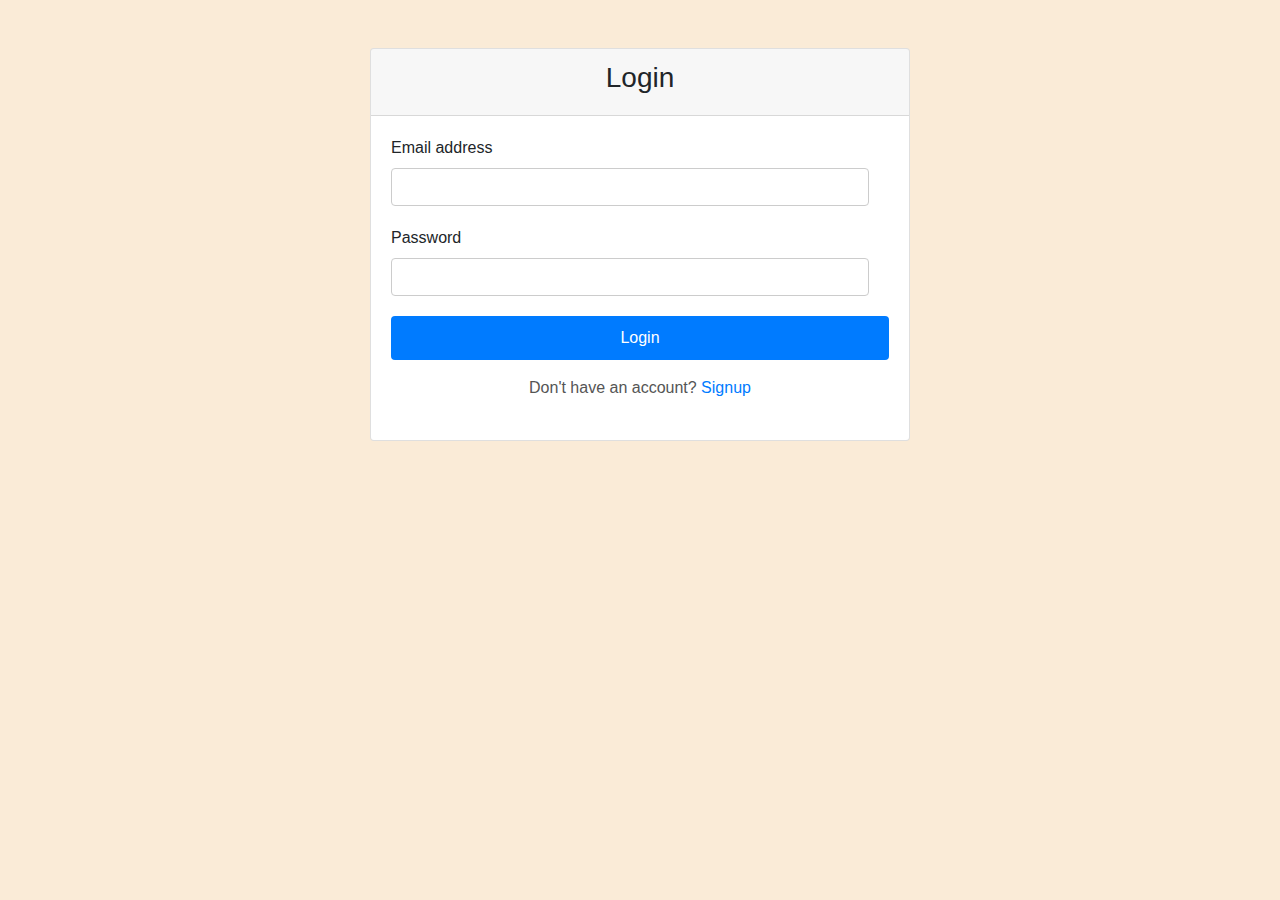
<file: login.html>
<!DOCTYPE html>
<html lang="en">
<head>
    <meta charset="UTF-8">
    <meta name="viewport" content="width=device-width, initial-scale=1.0">
    <link rel="stylesheet" href="https://stackpath.bootstrapcdn.com/bootstrap/4.5.2/css/bootstrap.min.css">
    <link rel="stylesheet" href="https://cdnjs.cloudflare.com/ajax/libs/font-awesome/5.15.4/css/all.min.css">
    <link rel="stylesheet" type="text/css" href="style.css">
    <link rel="icon" type="image/png" href="img/favicon.png">
    <title>Login</title>
</head>
<body>
    <div class="container">
        <div class="row justify-content-center mt-5">
            <div class="col-md-6">
                <div class="card">
                    <div class="card-header text-center">
                        <h3>Login</h3>
                    </div>
                    <div class="card-body">
                        <form id="loginForm">
                            <div class="form-group">
                                <label for="login-email">Email address</label>
                                <input type="email" class="form-control" id="login-email" required>
                            </div>
                            <div class="form-group">
                                <label for="login-password">Password</label>
                                <input type="password" class="form-control" id="login-password" required>
                            </div>
                            <button type="submit" class="btn btn-primary btn-block">Login</button>
                        </form>
                        <div class="text-center mt-3">
                            <p>Don't have an account? <a href="signup.html">Signup</a></p>
                        </div>
                        <div class="g-recaptcha" data-sitekey="6Ldx8fcpAAAAAESOnvFISL_vECYZbfzq9PjUWaAF"></div> <!-- reCAPTCHA integration -->
                    </div>
                </div>
            </div>
        </div>
    </div>
    <script src="https://www.google.com/recaptcha/api.js" async defer></script>
    <script src="script.js"></script>
</body>
</html>
</file>
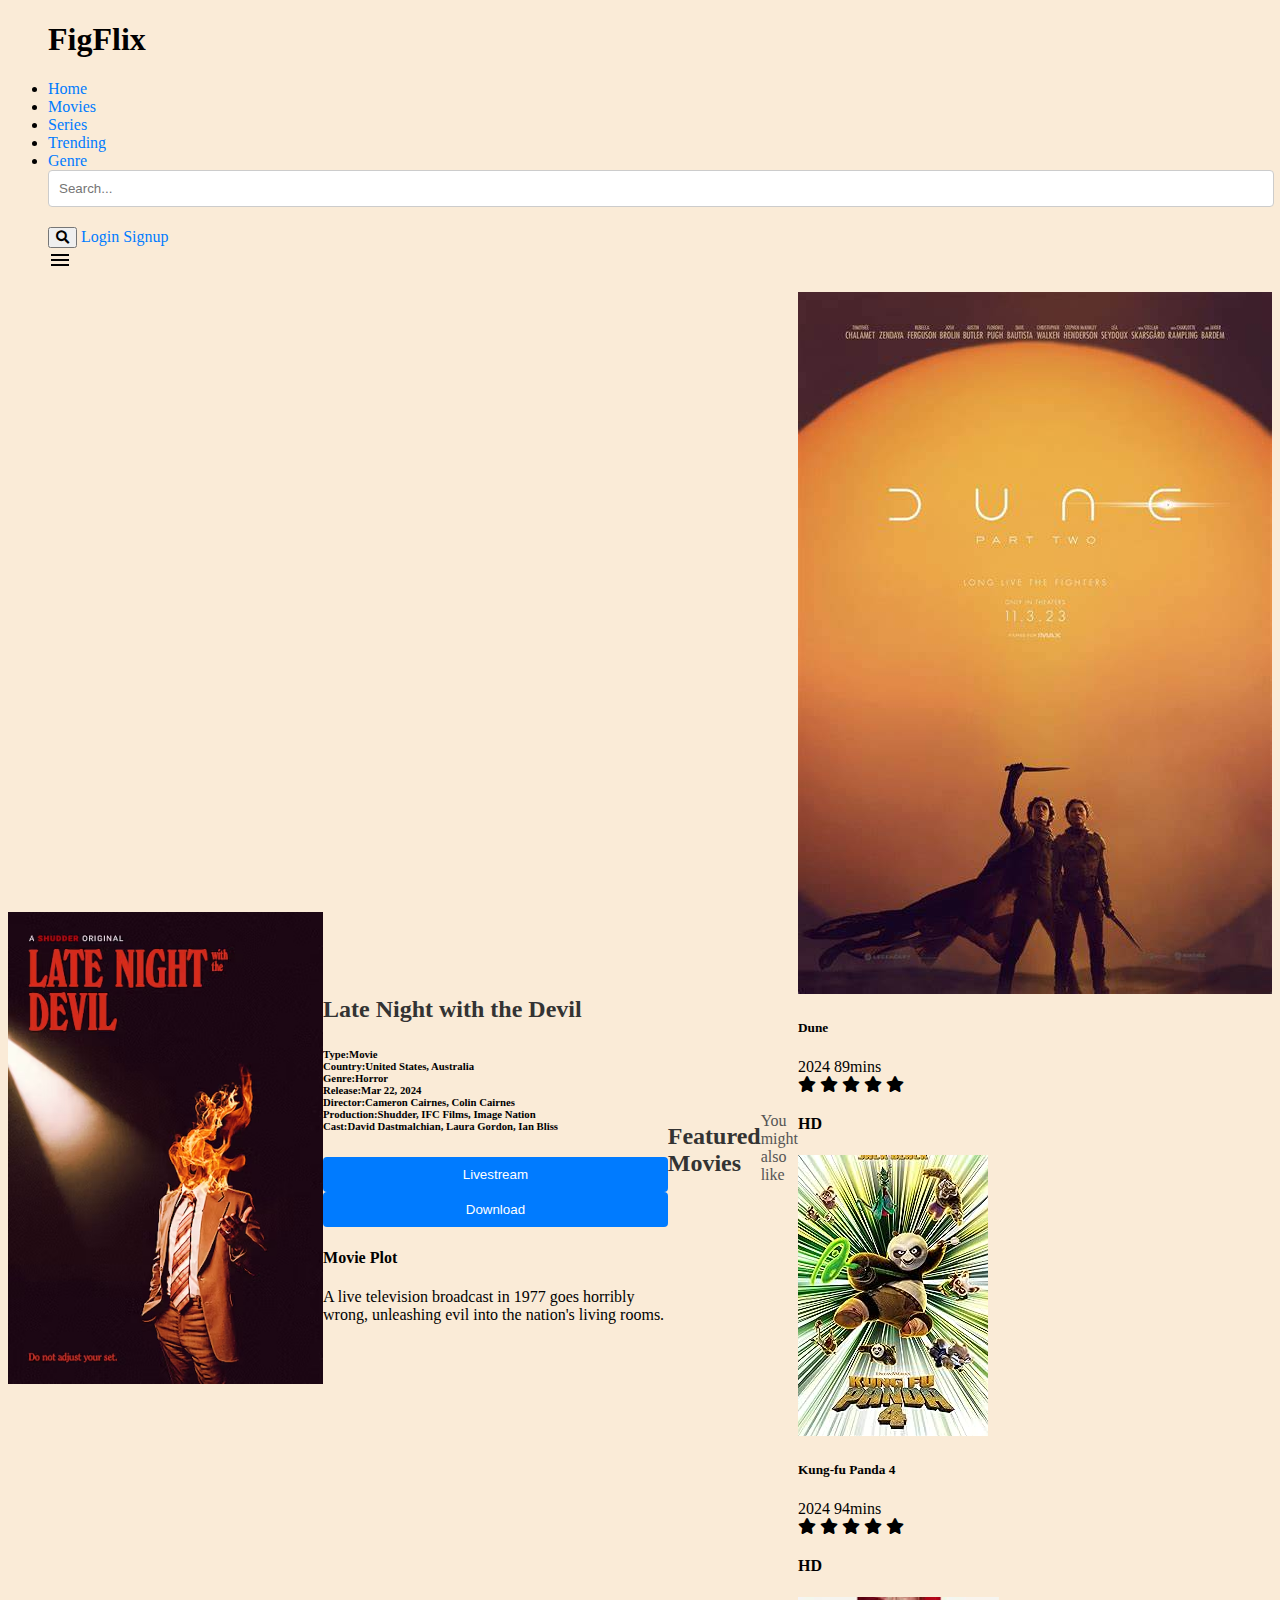
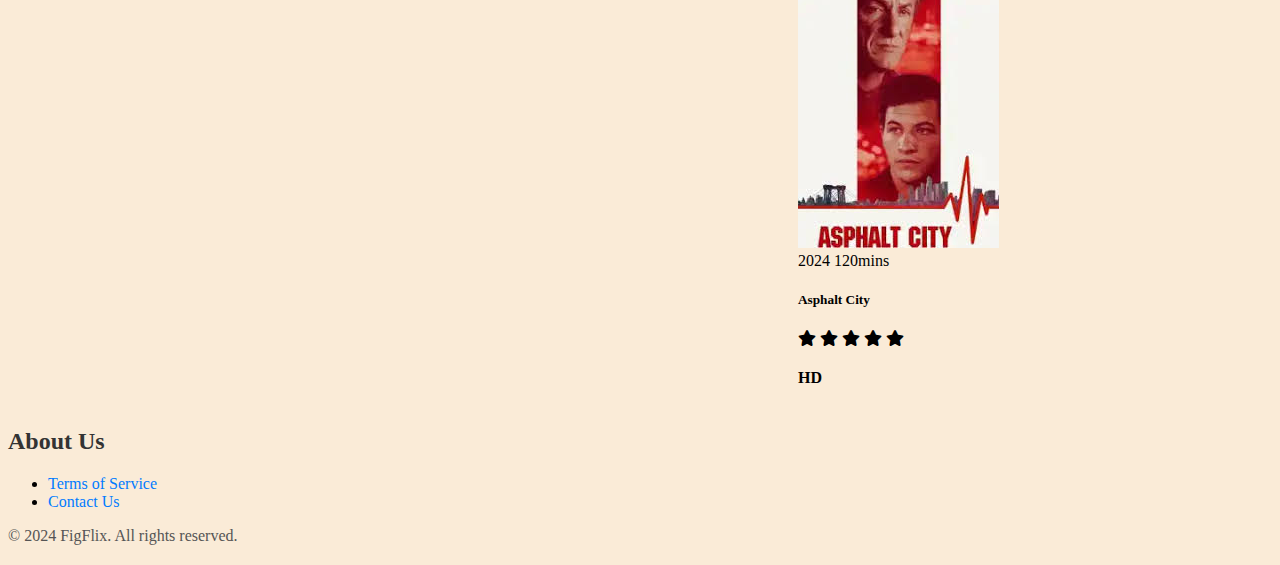
<file: movie1.html>
<!DOCTYPE html>
<html lang="en">
    <head>
        <meta charset="UTF-8">
        <meta name="viewport" content="width=device-width, initial-scale=1.0">
        <link rel="stylesheet" href="https://pro.fontawesome.com/releases/v5.10.0/css/all.css"/>
        <link rel="stylesheet" href="style.css">
        <title>FigFlix</title>
    </head>
    <body>
        <header>
            <!-- section for the navigation bar -->
            <div class="container">
                
                <nav>
                    <ul class="sidebar">
                        
                        <li onclick=hideSidebar()><a href="#"><svg xmlns="http://www.w3.org/2000/svg" height="24" viewBox="0 -960 960 960" width="24"><path d="m256-200-56-56 224-224-224-224 56-56 224 224 224-224 56 56-224 224 224 224-56 56-224-224-224 224Z"/></svg></a></li>
                        <li><a href="index.html">Home</a></li>
                        <li><a href="#">Movies</a></li>
                        <li><a href="#">Series</a></li>
                        <li><a href="#">Trending</a></li>
                        <li><a href="#">Genre</a></li>
                        <div class="search-bar">
                            <a class="login-btn" href="login.html">Login</a>
                            <a class="signup-btn" href="signup.html">Signup</a>
                        </div>
                    </ul>
                    <!-- this part is hideen on mobile devices -->
                    <ul class="navitems">
                        <h1>FigFlix</h1>
                        <li class="hideOnMobile"><a href="index.html">Home</a></li>
                        <li class="hideOnMobile"><a href="#">Movies</a></li>
                        <li class="hideOnMobile"><a href="#">Series</a></li>
                        <li class="hideOnMobile"><a href="#">Trending</a></li>
                        <li class="hideOnMobile"><a href="#">Genre</a></li>
                        <div class="search-bar">
                            <input class="search-input" type="text" placeholder="Search...">
                            <button class="search-icon" type="submit"><i class="fas fa-search"></i></button>
                            <a class="login-btn hideOnMobile" href="login.html">Login</a>
                            <a class="signup-btn hideOnMobile" href="signup.html">Signup</a>
                        </div>
                        <li class="menu-button" onclick=showSidebar()><a href="#"><svg xmlns="http://www.w3.org/2000/svg" height="24" viewBox="0 -960 960 960" width="24"><path d="M120-240v-80h720v80H120Zm0-200v-80h720v80H120Zm0-200v-80h720v80H120Z"/></svg></a></li>
                    </ul>
                </nav> 
                
            </div>
        </header>

        <section id="prodetails" class="section-p1">
            <div class="single-pro-image">
            <img src="img/img1.png" width="100%" id="mainimg" alt="">
            </div>

            <div class="single-pro-details">
                
                <h2>Late Night with the Devil</h2>
                <h6>Type:Movie<br>Country:United States, Australia<br>Genre:Horror<br>Release:Mar 22, 2024
                    <br>Director:Cameron Cairnes, Colin Cairnes<br>Production:Shudder, IFC Films, Image Nation<br>
                    Cast:David Dastmalchian, Laura Gordon, Ian Bliss</h6>
                    <button id="add" class="normal">Livestream</button>
                    <button id="add1" class="normal">Download</button>
                <h4>Movie Plot</h4>
                <span>A live television broadcast in 1977 goes horribly wrong, unleashing evil into the nation's living rooms.</span>
            </div>

            <section id="product1" class="section-p1">
                <h2> Featured Movies</h2>
                <p>You might also like</p>
                <div id="sp" class="pro-container">
                    <div class="pro" class="pro" onclick="window.location.href='movie2.html';">
                        <img src="img/pic7.png" alt="">
                            <div class="des">
                                <h5>Dune</h5>
                                <span>2024  89mins</span>
                                <div class="star">
                                    <i class="fas fa-star"></i>
                                    <i class="fas fa-star"></i>
                                    <i class="fas fa-star"></i>
                                    <i class="fas fa-star"></i>
                                    <i class="fas fa-star"></i>
                                </div>
                                <h4>HD</h4>
                            </div>
                
                    </div>
            
                    <div class="pro" class="pro" onclick="window.location.href='movie3.html';">
                        <img src="img/img5.png" alt="">
                            <div class="des">
                            
                            <h5>Kung-fu Panda 4</h5>
                            <span>2024 94mins</span>
                                <div class="star">
                                    <i class="fas fa-star"></i>
                                    <i class="fas fa-star"></i>
                                    <i class="fas fa-star"></i>
                                    <i class="fas fa-star"></i>
                                    <i class="fas fa-star"></i>
                                </div>
                            <h4>HD</h4>
                            </div>
                
                    </div>
            
                <div class="pro" class="pro" onclick="window.location.href='movie4.html';">
                        <img src="img/img7.png" alt="">
                        <div class="des">
                            <span>2024  120mins</span>
                            <h5>Asphalt City</h5>
                            <div class="star">
                                <i class="fas fa-star"></i>
                                <i class="fas fa-star"></i>
                                <i class="fas fa-star"></i>
                                <i class="fas fa-star"></i>
                                <i class="fas fa-star"></i>
                            </div>
                            <h4>HD</h4>
                        </div>
                    </div>
            
                </div>
            
            </section>
        </section>


        <!--about us segment -->
        <footer>
            <div class="footer-container">
                <div class="about-us">
                    <h2>About Us</h2>
                    <ul>
                        <li><a href="termsofservice.html">Terms of Service</a></li>
                        <li><a href="contact.html">Contact Us</a></li>
                    </ul>
                </div>
                <div class="copyright">
                    <p>&copy; 2024 FigFlix. All rights reserved.</p>
                </div>
            </div>
        </footer>
    </body>
</html>
</file>
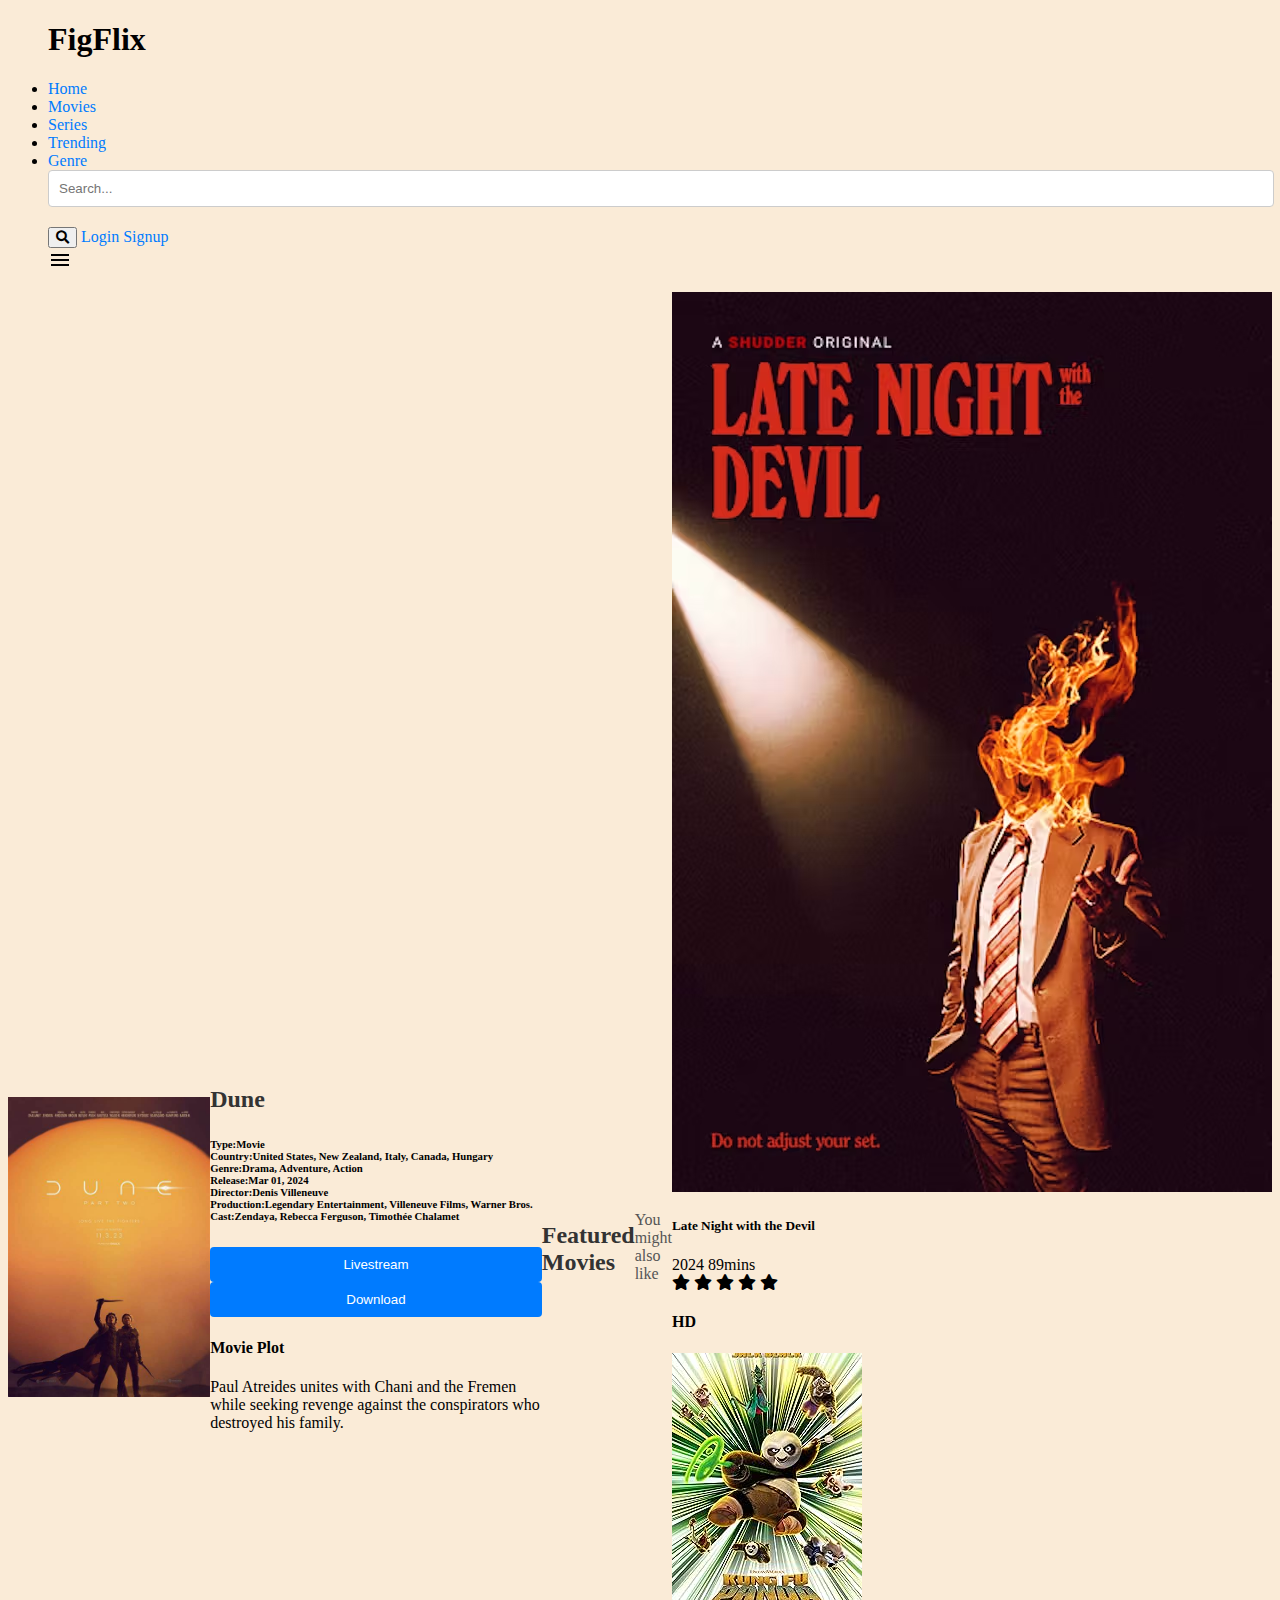
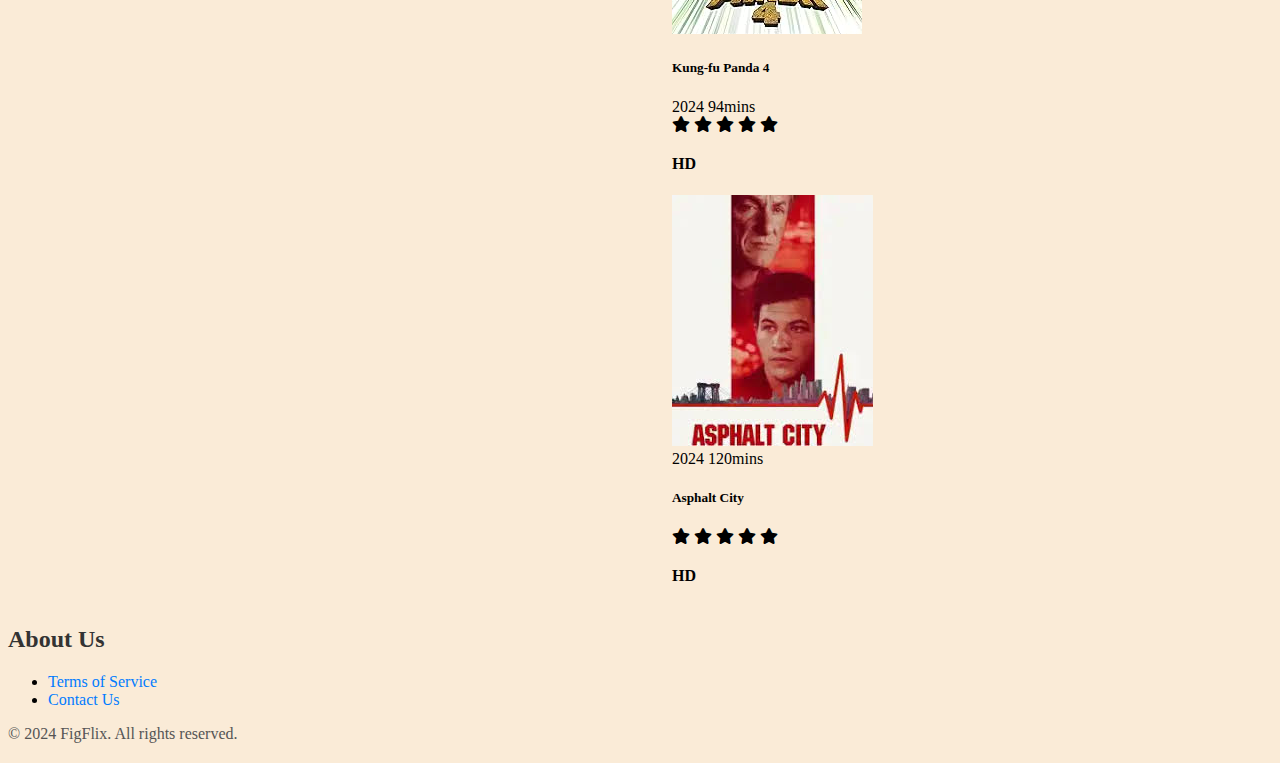
<file: movie2.html>
<!DOCTYPE html>
<html lang="en">
    <head>
    <meta charset="UTF-8">
    <meta name="viewport" content="width=device-width, initial-scale=1.0">
    <title>FigFlix</title>
    <link rel="stylesheet" href="https://pro.fontawesome.com/releases/v5.10.0/css/all.css"/>
    <link rel="stylesheet" href="style.css">
    </head>
    <body>
        <header>
            <!-- section for the navigation bar -->
            <div class="container">
                
                <nav>
                    <ul class="sidebar">
                        
                        <li onclick=hideSidebar()><a href="#"><svg xmlns="http://www.w3.org/2000/svg" height="24" viewBox="0 -960 960 960" width="24"><path d="m256-200-56-56 224-224-224-224 56-56 224 224 224-224 56 56-224 224 224 224-56 56-224-224-224 224Z"/></svg></a></li>
                        <li><a href="index.html">Home</a></li>
                        <li><a href="#">Movies</a></li>
                        <li><a href="#">Series</a></li>
                        <li><a href="#">Trending</a></li>
                        <li><a href="#">Genre</a></li>
                            <div class="search-bar">
                                <a class="login-btn" href="login.html">Login</a>
                                <a class="signup-btn" href="signup.html">Signup</a>
                            </div>
                    </ul>
                    <!-- this part is hideen on mobile devices -->
                    <ul class="navitems">
                        <h1>FigFlix</h1>
                        <li class="hideOnMobile"><a href="index.html">Home</a></li>
                        <li class="hideOnMobile"><a href="#">Movies</a></li>
                        <li class="hideOnMobile"><a href="#">Series</a></li>
                        <li class="hideOnMobile"><a href="#">Trending</a></li>
                        <li class="hideOnMobile"><a href="#">Genre</a></li>
                            <div class="search-bar">
                                <input class="search-input" type="text" placeholder="Search...">
                                <button class="search-icon" type="submit"><i class="fas fa-search"></i></button>
                                <a class="login-btn hideOnMobile" href="login.html">Login</a>
                                <a class="signup-btn hideOnMobile" href="signup.html">Signup</a>
                            </div>
                        <li class="menu-button" onclick=showSidebar()><a href="#"><svg xmlns="http://www.w3.org/2000/svg" height="24" viewBox="0 -960 960 960" width="24"><path d="M120-240v-80h720v80H120Zm0-200v-80h720v80H120Zm0-200v-80h720v80H120Z"/></svg></a></li>
                    </ul>
                </nav> 
                
            </div>
        </header>

        <section id="prodetails" class="section-p1">
            <div class="single-pro-image">
            <img src="img/pic7.png" width="100%" id="mainimg" alt="">
            </div>

            <div class="single-pro-details">
                
                <h2>Dune</h2>
                <h6>Type:Movie<br>Country:United States, New Zealand, Italy, Canada, Hungary<br>Genre:Drama, Adventure, Action 
                    <br>Release:Mar 01, 2024 <br>Director:Denis Villeneuve <br>Production:Legendary Entertainment, Villeneuve Films, Warner Bros. 
                    <br>Cast:Zendaya, Rebecca Ferguson, Timothée Chalamet</h6>
                    <button id="add" class="normal">Livestream</button>
                    <button id="add1" class="normal">Download</button>
                <h4>Movie Plot</h4>
                <span>Paul Atreides unites with Chani and the Fremen while seeking revenge against the conspirators who destroyed his family.</span>
                
                    
            </div>

            <section id="product1" class="section-p1">
                <h2> Featured Movies</h2>
                <p>You might also like</p>
                <div id="sp" class="pro-container">
                        <div class="pro" class="pro" onclick="window.location.href='movie1.html';">
                            <img src="img/img1.png" alt="">
                            <div class="des">
                                <h5>Late Night with the Devil</h5>
                                <span>2024  89mins</span>
                                    <div class="star">
                                        <i class="fas fa-star"></i>
                                        <i class="fas fa-star"></i>
                                        <i class="fas fa-star"></i>
                                        <i class="fas fa-star"></i>
                                        <i class="fas fa-star"></i>
                                    </div>
                                <h4>HD</h4>
                            </div>
                        </div>
            
                        <div class="pro" class="pro" onclick="window.location.href='movie3.html';">
                            <img src="img/img5.png" alt="">
                            <div class="des">
                            
                                <h5>Kung-fu Panda 4</h5>
                                <span>2024 94mins</span>
                                <div class="star">
                                    <i class="fas fa-star"></i>
                                    <i class="fas fa-star"></i>
                                    <i class="fas fa-star"></i>
                                    <i class="fas fa-star"></i>
                                    <i class="fas fa-star"></i>
                                </div>
                                <h4>HD</h4>
                            </div>
                    </div>
            
                        <div class="pro" class="pro" onclick="window.location.href='movie4.html';">
                            <img src="img/img7.png" alt="">
                            <div class="des">
                                <span>2024  120mins</span>
                                <h5>Asphalt City</h5>
                                    <div class="star">
                                        <i class="fas fa-star"></i>
                                        <i class="fas fa-star"></i>
                                        <i class="fas fa-star"></i>
                                        <i class="fas fa-star"></i>
                                        <i class="fas fa-star"></i>
                                    </div>
                                <h4>HD</h4>
                            </div>
                        </div>
                </div>
            
            </section>
        </section>

        <!--about us segment -->
        <footer>
            <div class="footer-container">
                <div class="about-us">
                    <h2>About Us</h2>
                    <ul>
                        <li><a href="termsofservice.html">Terms of Service</a></li>
                        <li><a href="contact.html">Contact Us</a></li>
                    </ul>
                </div>
                <div class="copyright">
                    <p>&copy; 2024 FigFlix. All rights reserved.</p>
                </div>
            </div>
        </footer>
    </body>
</html>
</file>
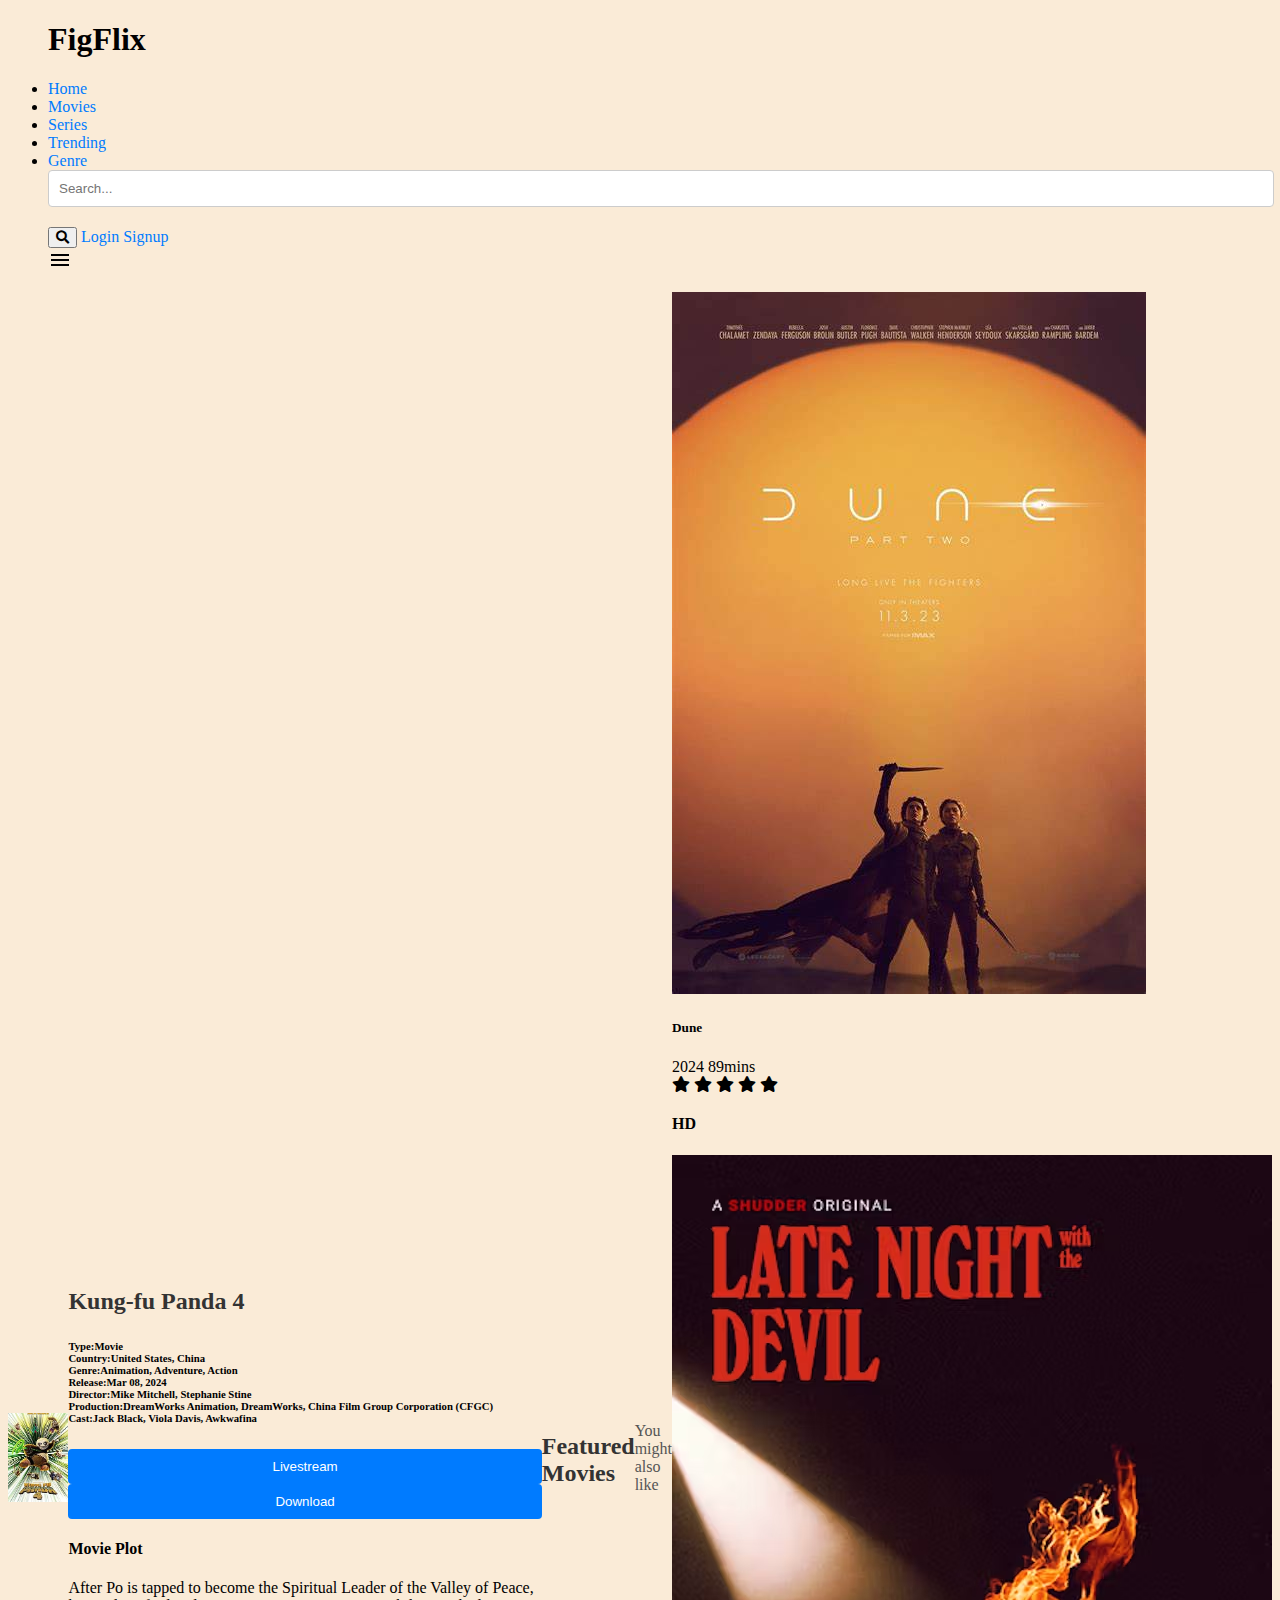
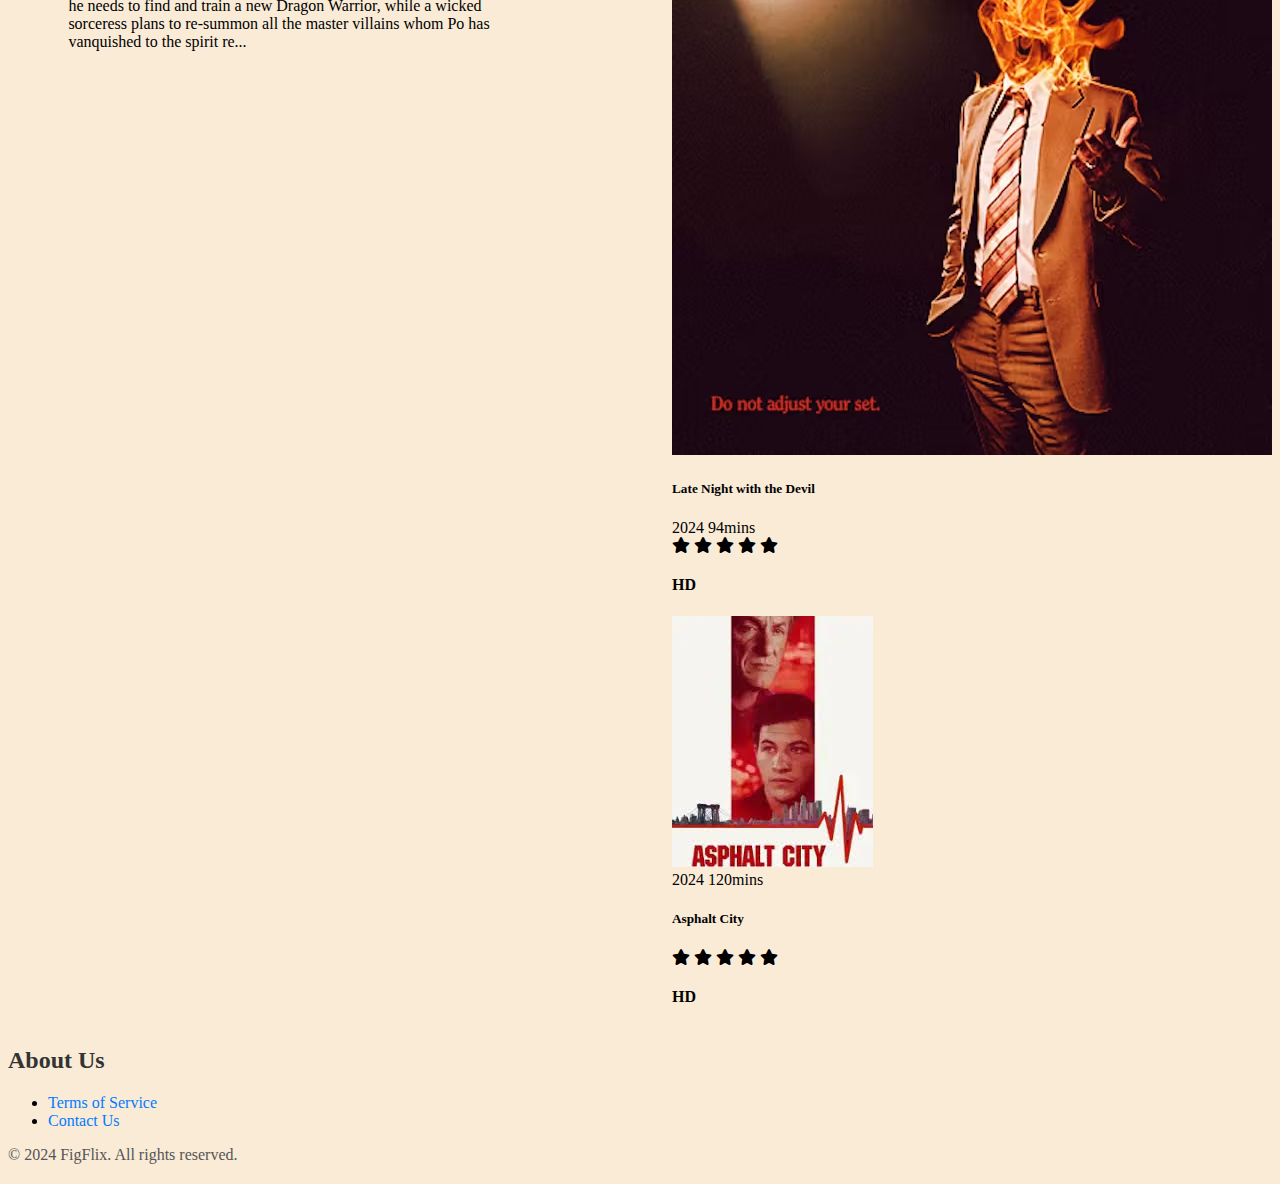
<file: movie3.html>
<!DOCTYPE html>
<html lang="en">
    <head>
    <meta charset="UTF-8">
    <meta name="viewport" content="width=device-width, initial-scale=1.0">
    <title>Fig Flix</title>
    <link rel="stylesheet" href="https://pro.fontawesome.com/releases/v5.10.0/css/all.css"/>
    <link rel="stylesheet" href="style.css">
    </head>

    <body>
        <header>
            <!-- section for the navigation bar -->
                <div class="container">
                    
                        <nav>
                                <ul class="sidebar">
                                    
                                    <li onclick=hideSidebar()><a href="#"><svg xmlns="http://www.w3.org/2000/svg" height="24" viewBox="0 -960 960 960" width="24"><path d="m256-200-56-56 224-224-224-224 56-56 224 224 224-224 56 56-224 224 224 224-56 56-224-224-224 224Z"/></svg></a></li>
                                    <li><a href="index.html">Home</a></li>
                                    <li><a href="#">Movies</a></li>
                                    <li><a href="#">Series</a></li>
                                    <li><a href="#">Trending</a></li>
                                    <li><a href="#">Genre</a></li>
                                        <div class="search-bar">
                                            <a class="login-btn" href="login.html">Login</a>
                                            <a class="signup-btn" href="signup.html">Signup</a>
                                        </div>
                                </ul>
                            <!-- this part is hideen on mobile devices -->
                                <ul class="navitems">
                                    <h1>FigFlix</h1>
                                    <li class="hideOnMobile"><a href="index.html">Home</a></li>
                                    <li class="hideOnMobile"><a href="#">Movies</a></li>
                                    <li class="hideOnMobile"><a href="#">Series</a></li>
                                    <li class="hideOnMobile"><a href="#">Trending</a></li>
                                    <li class="hideOnMobile"><a href="#">Genre</a></li>
                                        <div class="search-bar">
                                            <input class="search-input" type="text" placeholder="Search...">
                                            <button class="search-icon" type="submit"><i class="fas fa-search"></i></button>
                                            <a class="login-btn hideOnMobile" href="login.html">Login</a>
                                            <a class="signup-btn hideOnMobile" href="signup.html">Signup</a>
                                        </div>
                                    <li class="menu-button" onclick=showSidebar()><a href="#"><svg xmlns="http://www.w3.org/2000/svg" height="24" viewBox="0 -960 960 960" width="24"><path d="M120-240v-80h720v80H120Zm0-200v-80h720v80H120Zm0-200v-80h720v80H120Z"/></svg></a></li>
                                </ul>
                        </nav> 
                    
                </div>
        </header>

        <section id="prodetails" class="section-p1">
            <div class="single-pro-image">
            <img src="img/img5.png" width="100%" id="mainimg" alt="">
            </div>

                <div class="single-pro-details">
                    
                        <h2>Kung-fu Panda 4</h2>
                        <h6>Type:Movie<br>Country:United States, China<br>Genre:Animation, Adventure, Action<br>Release:Mar 08, 2024<br>
                            Director:Mike Mitchell, Stephanie Stine<br>Production:DreamWorks Animation, DreamWorks, China Film Group Corporation (CFGC)
                            <br>Cast:Jack Black, Viola Davis, Awkwafina</h6>
                            <button id="add" class="normal">Livestream</button>
                            <button id="add1" class="normal">Download</button>
                        <h4>Movie Plot</h4>
                    <span>After Po is tapped to become the Spiritual Leader of the Valley of Peace, he needs to find and train a new Dragon Warrior, while a wicked sorceress plans to re-summon all the master villains whom Po has vanquished to the spirit re...</span>
                </div>

            <section id="product1" class="section-p1">
                <h2> Featured Movies</h2>
                <p>You might also like</p>
                <div id="sp" class="pro-container">
                    <div class="pro" class="pro" onclick="window.location.href='movie2.html';">
                            <img src="img/pic7.png" alt="">
                        <div class="des">
                            <h5>Dune</h5>
                            <span>2024  89mins</span>
                            <div class="star">
                                <i class="fas fa-star"></i>
                                <i class="fas fa-star"></i>
                                <i class="fas fa-star"></i>
                                <i class="fas fa-star"></i>
                                <i class="fas fa-star"></i>
                            </div>
                            <h4>HD</h4>
                        </div>
                    </div>
            
                <div class="pro" class="pro" onclick="window.location.href='movie1.html';">
                        <img src="img/img1.png" alt="">
                        <div class="des">
                        
                            <h5>Late Night with the Devil</h5>
                            <span>2024 94mins</span>
                            <div class="star">
                                <i class="fas fa-star"></i>
                                <i class="fas fa-star"></i>
                                <i class="fas fa-star"></i>
                                <i class="fas fa-star"></i>
                                <i class="fas fa-star"></i>
                            </div>
                            <h4>HD</h4>
                        </div>
                    </div>
            
                            <div class="pro" class="pro" onclick="window.location.href='movie4.html';">
                                <img src="img/img7.png" alt="">
                                <div class="des">
                                    <span>2024  120mins</span>
                                    <h5>Asphalt City</h5>
                                    <div class="star">
                                        <i class="fas fa-star"></i>
                                        <i class="fas fa-star"></i>
                                        <i class="fas fa-star"></i>
                                        <i class="fas fa-star"></i>
                                        <i class="fas fa-star"></i>
                                    </div>
                                    <h4>HD</h4>
                                </div>
                            </div>
                    </div>
                </section>
        </section>

        <!--about us segment -->
            <footer>
                    <div class="footer-container">
                                <div class="about-us">
                                    <h2>About Us</h2>
                                    <ul>
                                        <li><a href="termsofservice.html">Terms of Service</a></li>
                                        <li><a href="contact.html">Contact Us</a></li>
                                    </ul>
                                </div>
                            <div class="copyright">
                                <p>&copy; 2024 FigFlix. All rights reserved.</p>
                            </div>
                    </div>
            </footer>
    </body>
</html>
</file>
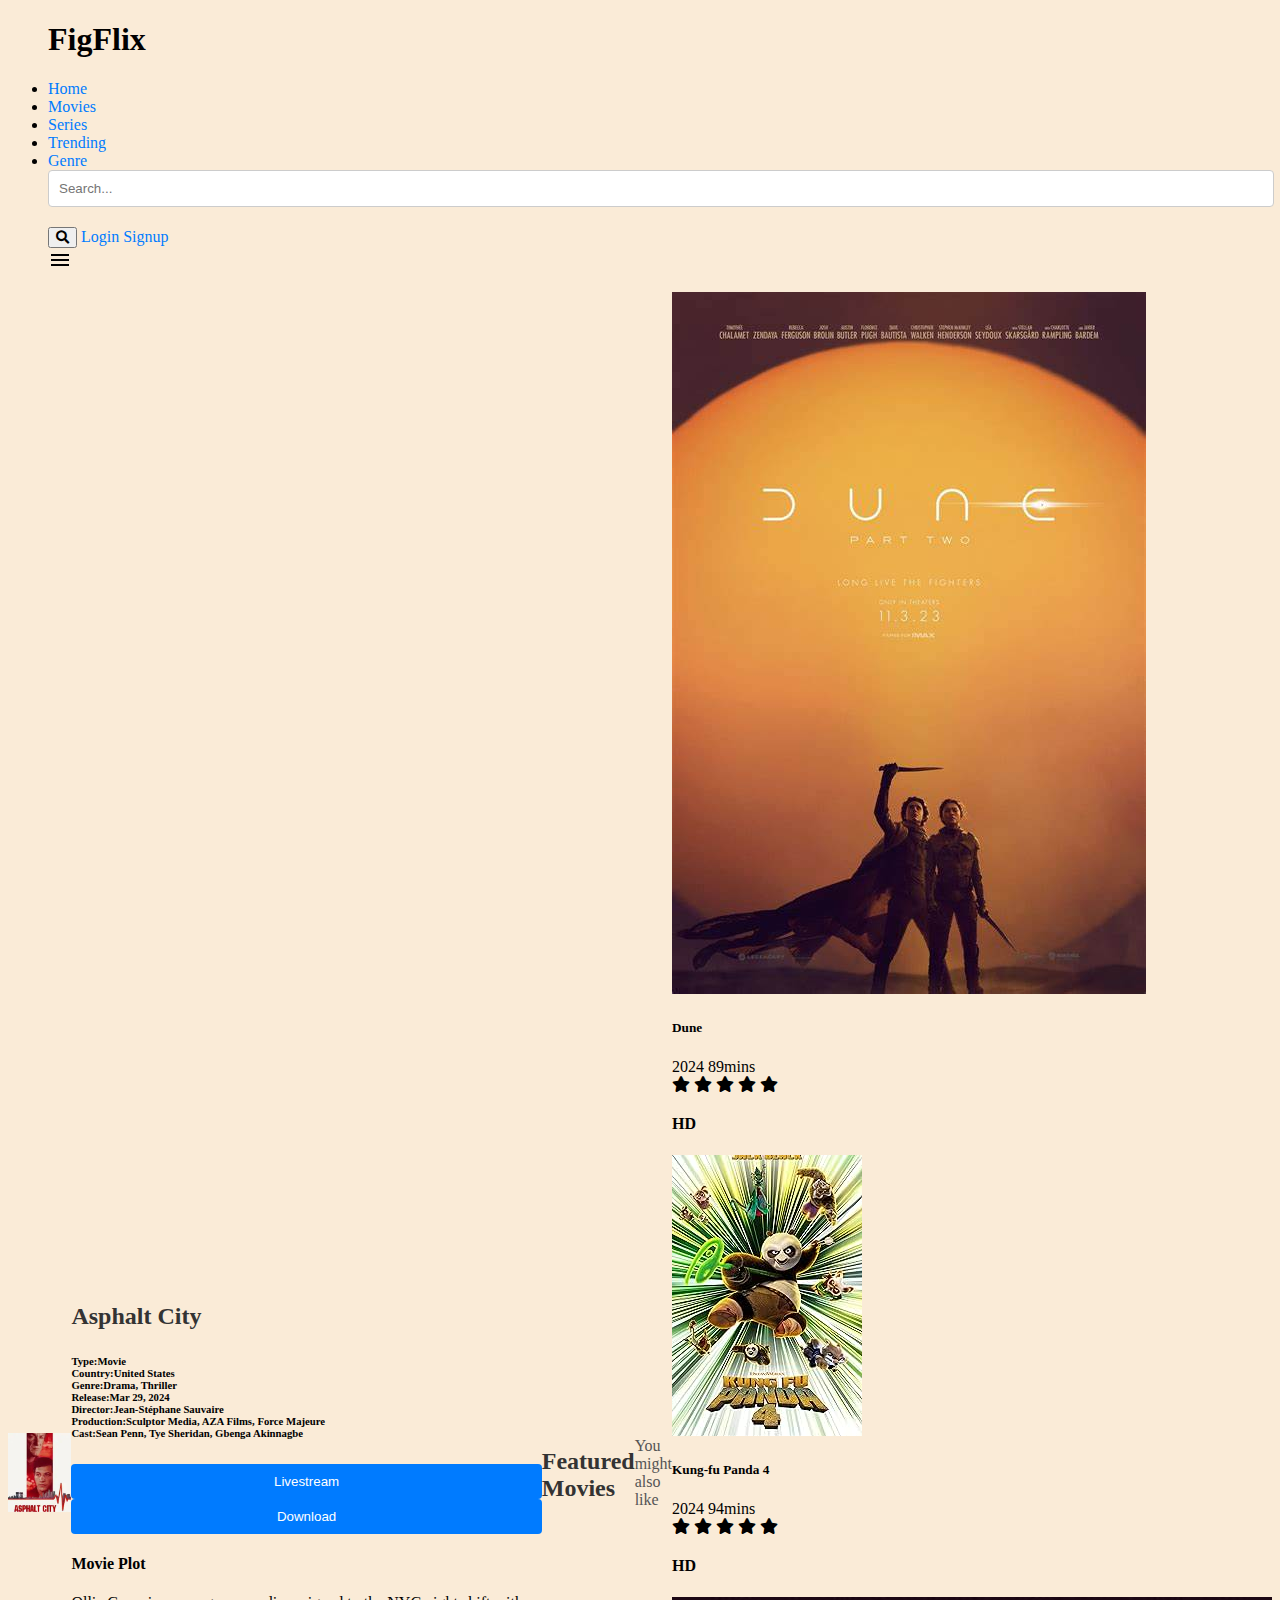
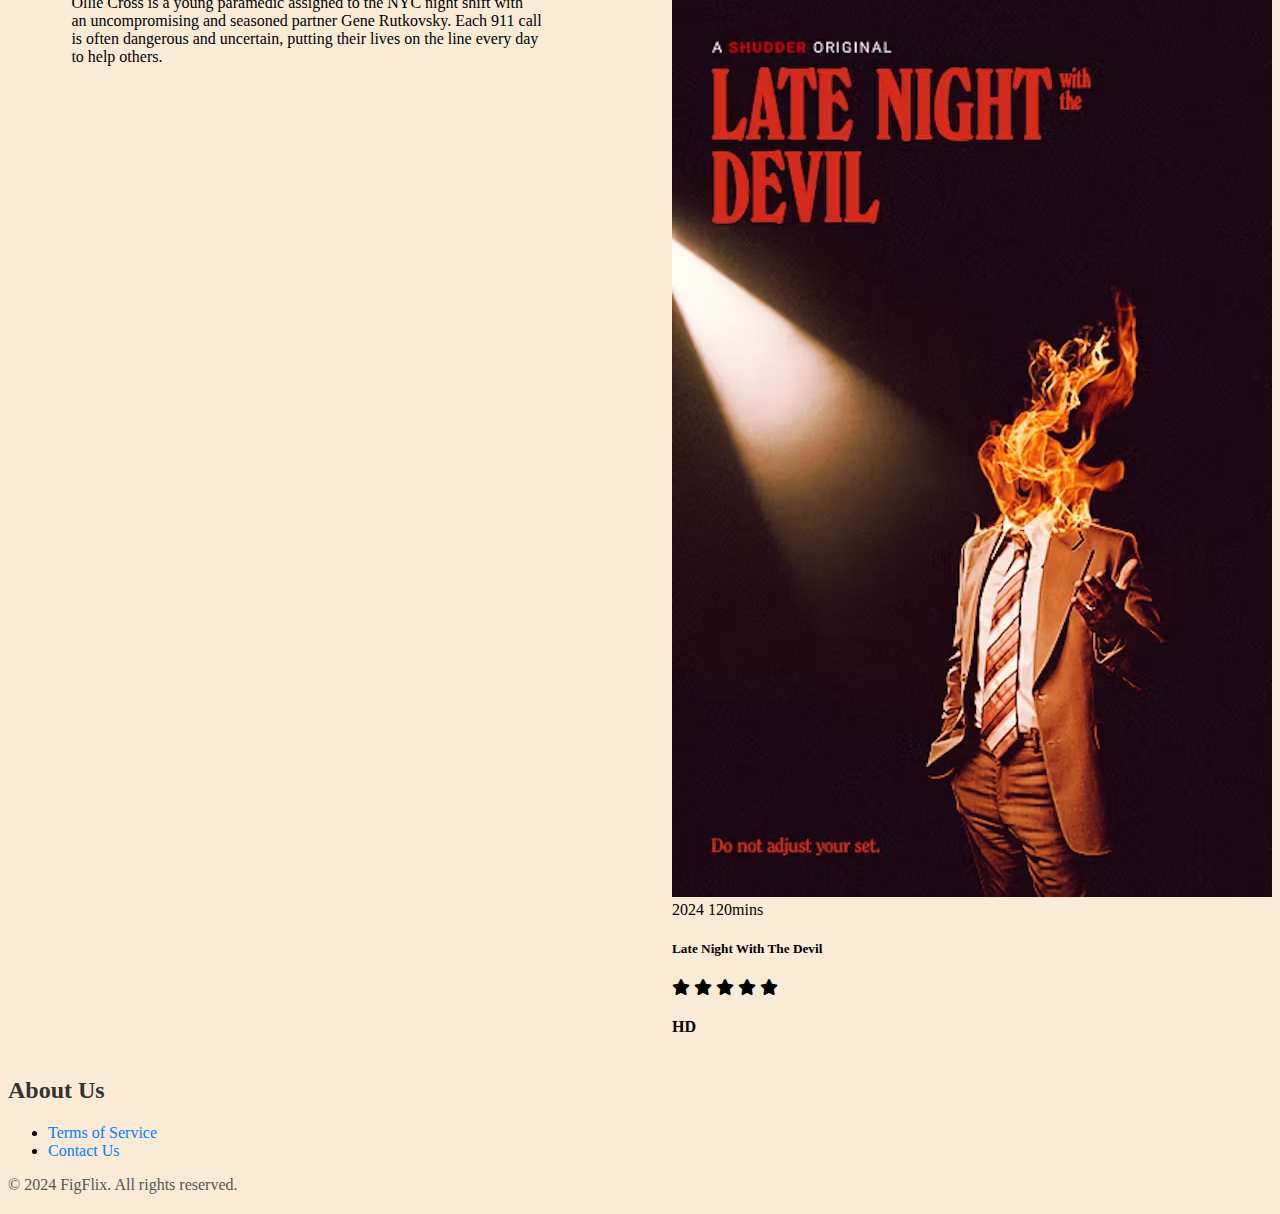
<file: movie4.html>
<!DOCTYPE html>
<html lang="en">
<head>
  <meta charset="UTF-8">
  <meta name="viewport" content="width=device-width, initial-scale=1.0">
  <title>FigFlix</title>
  <link rel="stylesheet" href="https://pro.fontawesome.com/releases/v5.10.0/css/all.css"/>
  <link rel="stylesheet" href="style.css">
<head>

<body>
  <header>
    <!-- section for the navigation bar -->
        <div class="container">
        
            <nav>
                    <ul class="sidebar">
                    
                        <li onclick=hideSidebar()><a href="#"><svg xmlns="http://www.w3.org/2000/svg" height="24" viewBox="0 -960 960 960" width="24"><path d="m256-200-56-56 224-224-224-224 56-56 224 224 224-224 56 56-224 224 224 224-56 56-224-224-224 224Z"/></svg></a></li>
                        <li><a href="index.html">Home</a></li>
                        <li><a href="#">Movies</a></li>
                        <li><a href="#">Series</a></li>
                        <li><a href="#">Trending</a></li>
                        <li><a href="#">Genre</a></li>
                        <div class="search-bar">
                            <a class="login-btn" href="login.html">Login</a>
                            <a class="signup-btn" href="signup.html">Signup</a>
                        </div>
                    </ul>
                    <!-- this part is hideen on mobile devices -->
                <ul class="navitems">
                    <h1>FigFlix</h1>
                    <li class="hideOnMobile"><a href="index.html">Home</a></li>
                    <li class="hideOnMobile"><a href="#">Movies</a></li>
                    <li class="hideOnMobile"><a href="#">Series</a></li>
                    <li class="hideOnMobile"><a href="#">Trending</a></li>
                    <li class="hideOnMobile"><a href="#">Genre</a></li>
                    <div class="search-bar">
                        <input class="search-input" type="text" placeholder="Search...">
                        <button class="search-icon" type="submit"><i class="fas fa-search"></i></button>
                        <a class="login-btn hideOnMobile" href="login.html">Login</a>
                        <a class="signup-btn hideOnMobile" href="signup.html">Signup</a>
                    </div>
                    <li class="menu-button" onclick=showSidebar()><a href="#"><svg xmlns="http://www.w3.org/2000/svg" height="24" viewBox="0 -960 960 960" width="24"><path d="M120-240v-80h720v80H120Zm0-200v-80h720v80H120Zm0-200v-80h720v80H120Z"/></svg></a></li>
                </ul>
            </nav> 
        
        </div>
    </header>

    <section id="prodetails" class="section-p1">
        <div class="single-pro-image">
        <img src="img/img7.png" width="100%" id="mainimg" alt="">
        </div>

        <div class="single-pro-details">
            
            <h2>Asphalt City</h2>
            <h6>Type:Movie<br>Country:United States<br>Genre:Drama, Thriller<br>Release:Mar 29, 2024<br>Director:Jean-Stéphane Sauvaire
                <br>Production:Sculptor Media, AZA Films, Force Majeure<br>Cast:Sean Penn, Tye Sheridan, Gbenga Akinnagbe</h6>
                <button id="add" class="normal">Livestream</button>
                <button id="add1" class="normal">Download</button>
            <h4>Movie Plot</h4>
            <span>Ollie Cross is a young paramedic assigned to the NYC night shift with an uncompromising and seasoned partner Gene Rutkovsky. Each 911 call is often dangerous and uncertain, putting their lives on the line every day to help others.</span>
        </div>

        <section id="product1" class="section-p1">
            <h2> Featured Movies</h2>
            <p>You might also like</p>
            <div id="sp" class="pro-container">
            <div class="pro" class="pro" onclick="window.location.href='movie2.html';">
                    <img src="img/pic7.png" alt="">
                    <div class="des">
                        <h5>Dune</h5>
                        <span>2024  89mins</span>
                        <div class="star">
                            <i class="fas fa-star"></i>
                            <i class="fas fa-star"></i>
                            <i class="fas fa-star"></i>
                            <i class="fas fa-star"></i>
                            <i class="fas fa-star"></i>
                        </div>
                        <h4>HD</h4>
                    </div>
                </div>
        
                <div class="pro" class="pro" onclick="window.location.href='movie3.html';">
                    <img src="img/img5.png" alt="">
                    <div class="des">
                    
                        <h5>Kung-fu Panda 4</h5>
                        <span>2024 94mins</span>
                        <div class="star">
                            <i class="fas fa-star"></i>
                            <i class="fas fa-star"></i>
                            <i class="fas fa-star"></i>
                            <i class="fas fa-star"></i>
                            <i class="fas fa-star"></i>
                        </div>
                    <h4>HD</h4>
                    </div>
            
                </div>
        
            <div class="pro" class="pro" onclick="window.location.href='movie1.html';">
                    <img src="img/img1.png" alt="">
                    <div class="des">
                        <span>2024  120mins</span>
                        <h5>Late Night With The Devil</h5>
                        <div class="star">
                            <i class="fas fa-star"></i>
                            <i class="fas fa-star"></i>
                            <i class="fas fa-star"></i>
                            <i class="fas fa-star"></i>
                            <i class="fas fa-star"></i>
                        </div>
                        <h4>HD</h4>
                    </div>
                </div>
            </div>
        </section>
    </section>

      <!--about us segment -->
    <footer>
        <div class="footer-container">
            <div class="about-us">
                <h2>About Us</h2>
                <ul>
                    <li><a href="termsofservice.html">Terms of Service</a></li>
                    <li><a href="contact.html">Contact Us</a></li>
                </ul>
            </div>
            <div class="copyright">
                <p>&copy; 2024 FigFlix. All rights reserved.</p>
            </div>
        </div>
    </footer>
</body>
</html>
</file>
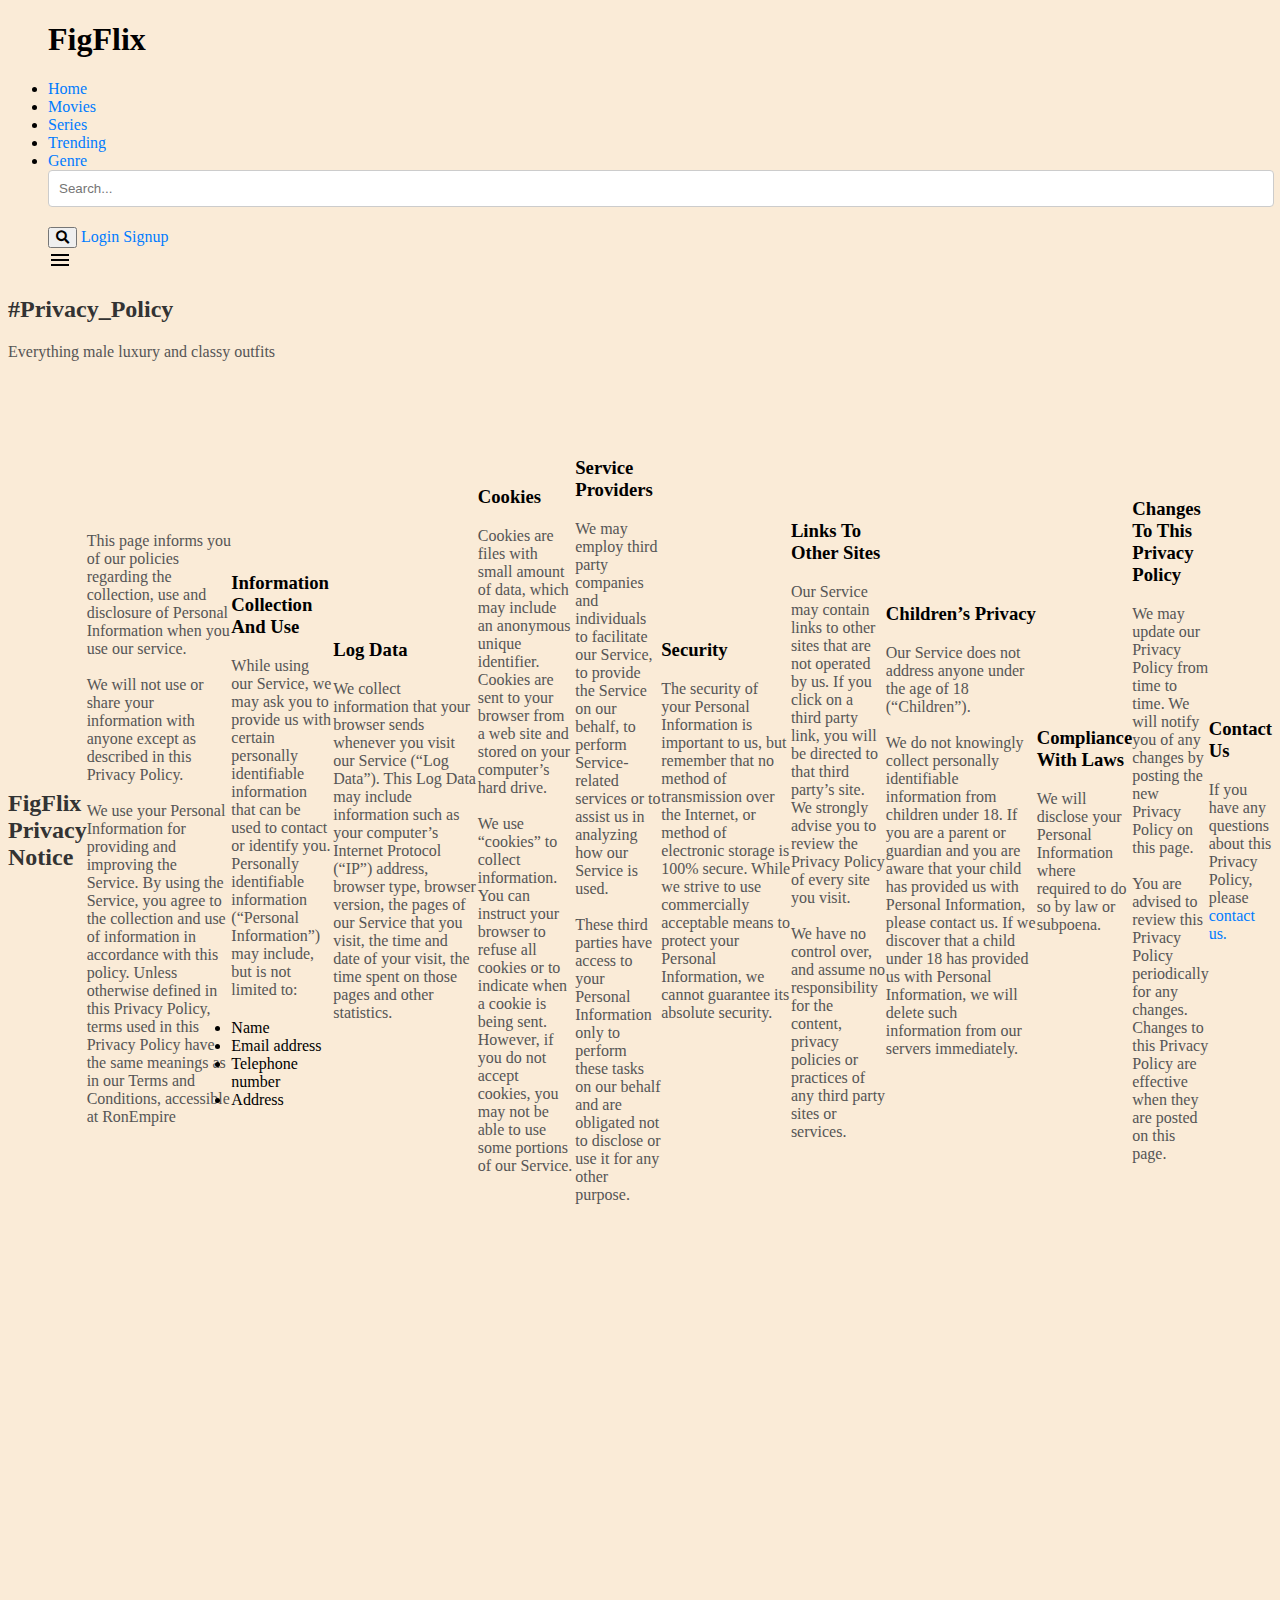
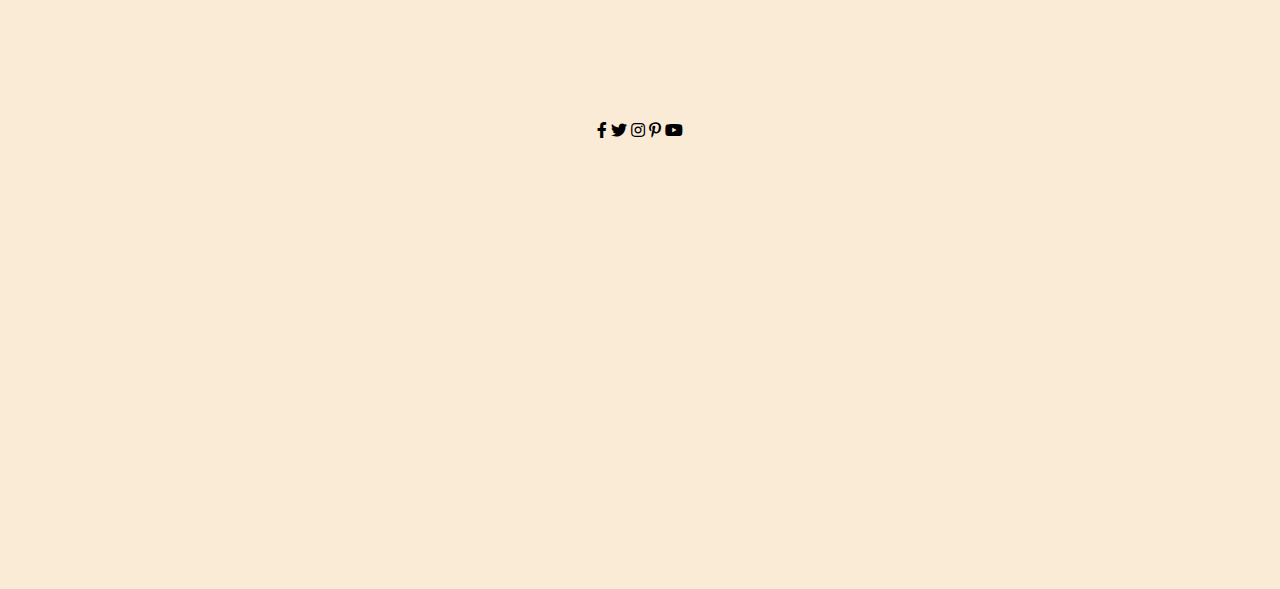
<file: privacy.html>
<!DOCTYPE html>
<html lang="en">
<head>
  <meta charset="UTF-8">
  <meta name="viewport" content="width=device-width, initial-scale=1.0">
  <title>FigFlix</title>
  <link rel="stylesheet" href="https://pro.fontawesome.com/releases/v5.10.0/css/all.css"/>
  <link rel="stylesheet" href="style.css">

</head>

<body>
    <header>
        <!-- section for the navigation bar -->
        <div class="container">
            
            <nav>
                <ul class="sidebar">
                    
                    <li onclick=hideSidebar()><a href="#"><svg xmlns="http://www.w3.org/2000/svg" height="24" viewBox="0 -960 960 960" width="24"><path d="m256-200-56-56 224-224-224-224 56-56 224 224 224-224 56 56-224 224 224 224-56 56-224-224-224 224Z"/></svg></a></li>
                    <li><a href="index.html">Home</a></li>
                    <li><a href="#">Movies</a></li>
                    <li><a href="#">Series</a></li>
                    <li><a href="#">Trending</a></li>
                    <li><a href="#">Genre</a></li>
                    <div class="search-bar">
                        <a class="login-btn" href="login.html">Login</a>
                        <a class="signup-btn" href="signup.html">Signup</a>
                    </div>
                </ul>
                <!-- this part is hideen on mobile devices -->
                <ul class="navitems">
                    <h1>FigFlix</h1>
                    <li class="hideOnMobile"><a href="index.html">Home</a></li>
                    <li class="hideOnMobile"><a href="#">Movies</a></li>
                    <li class="hideOnMobile"><a href="#">Series</a></li>
                    <li class="hideOnMobile"><a href="#">Trending</a></li>
                    <li class="hideOnMobile"><a href="#">Genre</a></li>
                    <div class="search-bar">
                        <input class="search-input" type="text" placeholder="Search...">
            <button class="search-icon" type="submit"><i class="fas fa-search"></i></button>
                        <a class="login-btn hideOnMobile" href="login.html">Login</a>
                        <a class="signup-btn hideOnMobile" href="signup.html">Signup</a>
                    </div>
                    <li class="menu-button" onclick=showSidebar()><a href="#"><svg xmlns="http://www.w3.org/2000/svg" height="24" viewBox="0 -960 960 960" width="24"><path d="M120-240v-80h720v80H120Zm0-200v-80h720v80H120Zm0-200v-80h720v80H120Z"/></svg></a></li>
                </ul>
            </nav>

            
            
            
        </div>
    </header>


  <section id="page-header" class="about-header">
    <h2>#Privacy_Policy</h2>
    <p>Everything male luxury and classy outfits</p>
  </section>

  <section id="privacy" class="section-p1">
    <h2>FigFlix Privacy Notice</h2>
    <p>This page informs you of our policies regarding the collection, use and disclosure of Personal Information when you use our service.
      <br><br>
      We will not use or share your information with anyone except as described in this Privacy Policy.
      <br><br>
      We use your Personal Information for providing and improving the Service. By using the Service, you agree to the collection and use of information in accordance with this policy. Unless otherwise defined in this Privacy Policy, terms used in this Privacy Policy have the same meanings as in our Terms and Conditions, accessible at RonEmpire</p>
      <div>
        <h3>Information Collection And Use</h3>
        <p>
          While using our Service, we may ask you to provide us with certain personally identifiable information that can be used to contact or identify you. Personally identifiable information (“Personal Information”) may include, but is not limited to:
        </p>
          <li>Name</li>
          <li>Email address</li>
          <li>Telephone number</li>
          <li>Address</li> 
      </div>

      <div>
        <h3>Log Data</h3>
        <p>
          We collect information that your browser sends whenever you visit our Service (“Log Data”). This Log Data may include information such as your computer’s Internet Protocol (“IP”) address, browser type, browser version, the pages of our Service that you visit, the time and date of your visit, the time spent on those pages and other statistics.</p>
      </div>
      <div>
        <h3>Cookies</h3>
        <p>
          Cookies are files with small amount of data, which may include an anonymous unique identifier. Cookies are sent to your browser from a web site and stored on your computer’s hard drive.
          <br><br>
          We use “cookies” to collect information. You can instruct your browser to refuse all cookies or to indicate when a cookie is being sent. However, if you do not accept cookies, you may not be able to use some portions of our Service.</p>
      </div>
      <div>
        <h3>Service Providers</h3>
        <p>
          We may employ third party companies and individuals to facilitate our Service, to provide the Service on our behalf, to perform Service-related services or to assist us in analyzing how our Service is used.
          <br><br>
          These third parties have access to your Personal Information only to perform these tasks on our behalf and are obligated not to disclose or use it for any other purpose.</p>
      </div>
      <div>
        <h3>Security</h3>
        <p>
          The security of your Personal Information is important to us, but remember that no method of transmission over the Internet, or method of electronic storage is 100% secure. While we strive to use commercially acceptable means to protect your Personal Information, we cannot guarantee its absolute security.</p>
      </div>
      <div>
        <h3>Links To Other Sites</h3>
        <p>
          Our Service may contain links to other sites that are not operated by us. If you click on a third party link, you will be directed to that third party’s site. We strongly advise you to review the Privacy Policy of every site you visit.
          <br><br>
          We have no control over, and assume no responsibility for the content, privacy policies or practices of any third party sites or services.</p>
      </div>
      <div>
        <h3>Children’s Privacy</h3>
        <p>
          Our Service does not address anyone under the age of 18 (“Children”).
          <br><br>
          We do not knowingly collect personally identifiable information from children under 18. If you are a parent or guardian and you are aware that your child has provided us with Personal Information, please contact us. If we discover that a child under 18 has provided us with Personal Information, we will delete such information from our servers immediately.</p>
      </div>
      <div>
        <h3>Compliance With Laws</h3>
        <p>
          We will disclose your Personal Information where required to do so by law or subpoena.</p>
      </div>
      <div>
        <h3>Changes To This Privacy Policy</h3>
        <p>
          We may update our Privacy Policy from time to time. We will notify you of any changes by posting the new Privacy Policy on this page.
          <br><br>
          You are advised to review this Privacy Policy periodically for any changes. Changes to this Privacy Policy are effective when they are posted on this page.</p>
      </div>
      <div>
        <h3>Contact Us</h3>
        <p>
          If you have any questions about this Privacy Policy, please <a href="contact.html">contact us.</a></p>
      </div>

  </section>


  <footer class="section-p1">
    <div class="col">
      
        <div class="icon">
          <i class="fab fa-facebook-f"></i>
          <i class="fab fa-twitter"></i>
          <i class="fab fa-instagram"></i>
          <i class="fab fa-pinterest-p"></i>
          <i class="fab fa-youtube"></i>
        </div>
      </div>
    </div>
</file>
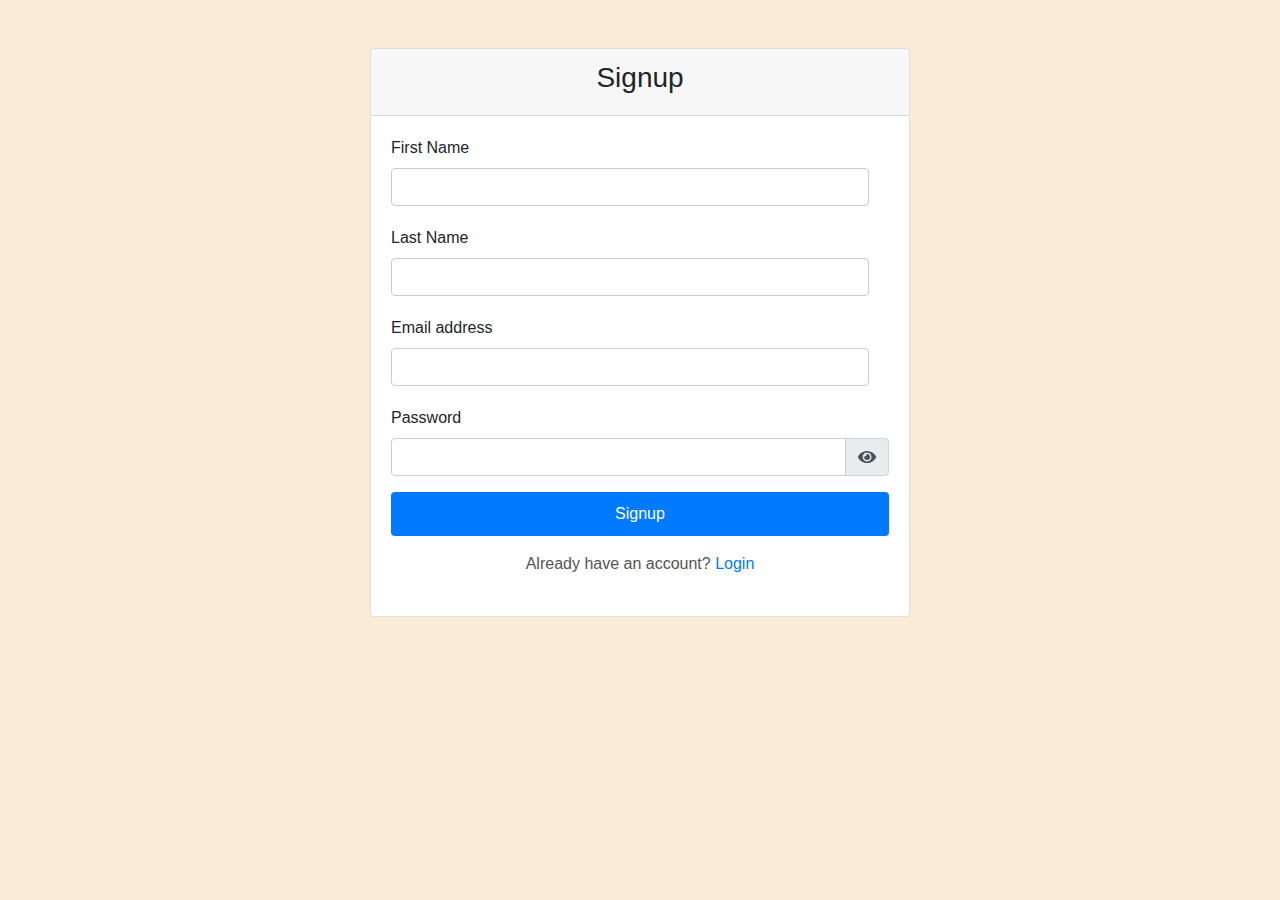
<file: signup.html>
<!DOCTYPE html>
<html lang="en">
    <head>
        <meta charset="UTF-8">
        <meta name="viewport" content="width=device-width, initial-scale=1.0">
        <link rel="stylesheet" href="https://stackpath.bootstrapcdn.com/bootstrap/4.5.2/css/bootstrap.min.css">
        <link rel="stylesheet" href="https://cdnjs.cloudflare.com/ajax/libs/font-awesome/5.15.4/css/all.min.css">
        <link rel="stylesheet" type="text/css" href="style.css">
        <link rel="icon" type="image/png" href="img/favicon.png">
        <title>Signup</title>
    </head>
    <body>
        <div class="container">
            <div class="row justify-content-center mt-5">
                <div class="col-md-6">
                    <div class="card">
                        <div class="card-header text-center">
                            <h3>Signup</h3>
                        </div>
                        <div class="card-body">
                            <form id="signupForm">
                                <div class="form-group">
                                    <label for="first-name">First Name</label>
                                    <input type="text" class="form-control" id="first-name" required>
                                </div>
                                <div class="form-group">
                                    <label for="last-name">Last Name</label>
                                    <input type="text" class="form-control" id="last-name" required>
                                </div>
                                <div class="form-group">
                                    <label for="email">Email address</label>
                                    <input type="email" class="form-control" id="email" required>
                                </div>
                                <div class="form-group">
                                    <label for="password">Password</label>
                                    <div class="input-group">
                                        <input type="password" class="form-control" id="password" required>
                                        <div class="input-group-append">
                                            <span class="input-group-text password-toggle"><i class="fas fa-eye"></i></span>
                                        </div>
                                    </div>
                                </div>
                                <button type="submit" class="btn btn-primary btn-block">Signup</button>
                            </form>
                            <div class="text-center mt-3">
                                <p>Already have an account? <a href="login.html">Login</a></p>
                            </div>
                        </div>
                    </div>
                </div>
            </div>
        </div>
        <script src="script.js"></script>
    </body>
</html>
</file>
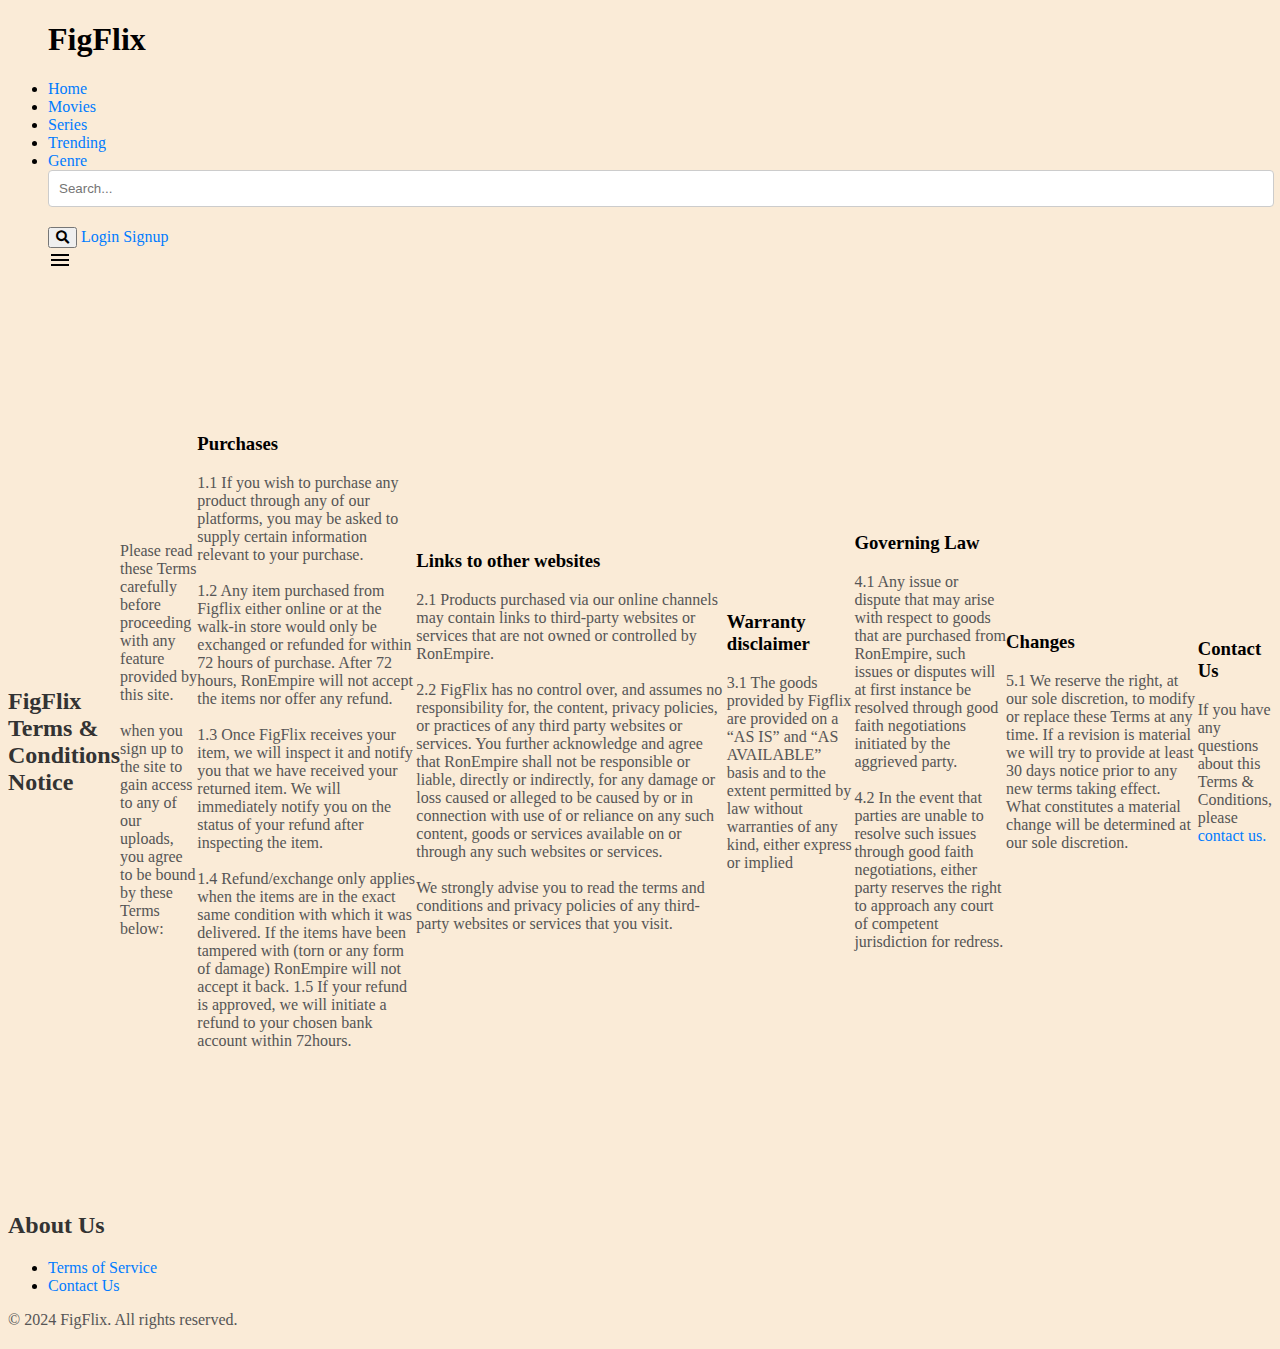
<file: termsofservice.html>
<!DOCTYPE html>
<html lang="en">
<head>
  <meta charset="UTF-8">
  <meta name="viewport" content="width=device-width, initial-scale=1.0">
  <title>Ron Empire</title>
  <link rel="stylesheet" href="https://pro.fontawesome.com/releases/v5.10.0/css/all.css"/>
  <link rel="stylesheet" href="style.css">
 

  

</head>

<body>
    <header>
        <!-- section for the navigation bar -->
        <div class="container">
            
            <nav>
                <ul class="sidebar">
                    
                    <li onclick=hideSidebar()><a href="#"><svg xmlns="http://www.w3.org/2000/svg" height="24" viewBox="0 -960 960 960" width="24"><path d="m256-200-56-56 224-224-224-224 56-56 224 224 224-224 56 56-224 224 224 224-56 56-224-224-224 224Z"/></svg></a></li>
                    <li><a href="index.html">Home</a></li>
                    <li><a href="#">Movies</a></li>
                    <li><a href="#">Series</a></li>
                    <li><a href="#">Trending</a></li>
                    <li><a href="#">Genre</a></li>
                    <div class="search-bar">
                        <a class="login-btn" href="login.html">Login</a>
                        <a class="signup-btn" href="signup.html">Signup</a>
                    </div>
                </ul>
                <!-- this part is hideen on mobile devices -->
                <ul class="navitems">
                    <h1>FigFlix</h1>
                    <li class="hideOnMobile"><a href="index.html">Home</a></li>
                    <li class="hideOnMobile"><a href="#">Movies</a></li>
                    <li class="hideOnMobile"><a href="#">Series</a></li>
                    <li class="hideOnMobile"><a href="#">Trending</a></li>
                    <li class="hideOnMobile"><a href="#">Genre</a></li>
                    <div class="search-bar">
                        <input class="search-input" type="text" placeholder="Search...">
            <button class="search-icon" type="submit"><i class="fas fa-search"></i></button>
                        <a class="login-btn hideOnMobile" href="login.html">Login</a>
                        <a class="signup-btn hideOnMobile" href="signup.html">Signup</a>
                    </div>
                    <li class="menu-button" onclick=showSidebar()><a href="#"><svg xmlns="http://www.w3.org/2000/svg" height="24" viewBox="0 -960 960 960" width="24"><path d="M120-240v-80h720v80H120Zm0-200v-80h720v80H120Zm0-200v-80h720v80H120Z"/></svg></a></li>
                </ul>
            </nav>

            
            
            
        </div>
    </header>

  <section id="page-header" class="about-header">
  </section>

  <section id="privacy" class="section-p1">
    <h2>FigFlix Terms & Conditions Notice</h2>
    <p>Please read these Terms carefully before proceeding with any feature provided by this site.
      <br><br>
      when you sign up to the site to gain access to any of our uploads, you agree to be bound by these Terms below:</p>
      
      <div>
        <h3>Purchases</h3>
        <p>
          <span>1.1</span> If you wish to purchase any product through any of our platforms, you may be asked to supply certain information relevant to your purchase.
          <br><br>
          <span>1.2</span> Any item purchased from Figflix either online or at the walk-in store would only be exchanged or refunded for within 72 hours of purchase. After 72 hours, RonEmpire will not accept the items nor offer any refund.
          <br><br>
          <span>1.3</span> Once FigFlix receives your item, we will inspect it and notify you that we have received your returned item. We will immediately notify you on the status of your refund after inspecting the item.
          <br><br>
          <span>1.4</span> Refund/exchange only applies when the items are in the exact same condition with which it was delivered. If the items have been tampered with (torn or any form of damage) RonEmpire will not accept it back.
          
          <span>1.5</span> If your refund is approved, we will initiate a refund to your chosen bank account within 72hours.</p>
      </div>
      <div>
        <h3>Links to other websites</h3>
        <p>
           <span>2.1</span> Products purchased via our online channels may contain links to third-party websites or services that are not owned or controlled by RonEmpire.
           <br><br>
           <span>2.2</span> FigFlix has no control over, and assumes no responsibility for, the content, privacy policies, or practices of any third party websites or services. You further acknowledge and agree that RonEmpire shall not be responsible or liable, directly or indirectly, for any damage or loss caused or alleged to be caused by or in connection with use of or reliance on any such content, goods or services available on or through any such websites or services.
           <br><br>
            We strongly advise you to read the terms and conditions and privacy policies of any third-party websites or services that you visit.</p>
      </div>
      <div>
        <h3>Warranty disclaimer</h3>
        <p>
          <span>3.1 The goods provided by Figflix are provided on a “AS IS” and “AS AVAILABLE” basis and to the extent permitted by law without warranties of any kind, either express or implied</p></span>
      </div>
      <div>
        <h3>Governing Law</h3>
        <p>
          <span>4.1</span> Any issue or dispute that may arise with respect to goods that are purchased from RonEmpire, such issues or disputes will at first instance be resolved through good faith negotiations initiated by the aggrieved party.
          <br><br>
          <span>4.2</span> In the event that parties are unable to resolve such issues through good faith negotiations, either party reserves the right to approach any court of competent jurisdiction for redress.</p>
      </div>
      <div>
        <h3>Changes</h3>
        <p>
            <span>5.1</span> We reserve the right, at our sole discretion, to modify or replace these Terms at any time. If a revision is material we will try to provide at least 30 days notice prior to any new terms taking effect. What constitutes a material change will be determined at our sole discretion.</p>
      </div>
      <div>
        <h3>Contact Us</h3>
        <p>
          If you have any questions about this Terms & Conditions, please <a href="contact.html">contact us.</a></p>
      </div>

  </section>

  <!--about us segment -->
  <footer>
    <div class="footer-container">
        <div class="about-us">
            <h2>About Us</h2>
            <ul>
                <li><a href="termsofservice.html">Terms of Service</a></li>
                <li><a href="contact.html">Contact Us</a></li>
            </ul>
        </div>
        <div class="copyright">
            <p>&copy; 2024 FigFlix. All rights reserved.</p>
        </div>
    </div>
</footer>
</body>
</html>
</file>
<file: style.css>
body {
  background-color: antiquewhite;
}

.horizontal-images {
  display: flex;
  justify-content: center;
  align-items: center;
}

.swiper-container {
  width: 100%;
  margin: 0 auto;
  overflow: hidden;
}

#slider img {
  height: 20vh;
}

#slider .swiper {
  display: flex;
  flex-direction: row;
}

/* Sidebar */
.sidebar {
  position: fixed;
  top: 0;
  right: 0;
  height: 100vh;
  width: 250px;
  z-index: 999;
  background-color: rgba(255, 255, 255, 0.2);
  backdrop-filter: blur(10px);
  display: none;
  flex-direction: column;
  align-items: flex-start;
  justify-content: flex-start;
}

.menu-button {
  display: block;
}

/* Hide the desktop navigation items on smaller screens */
.navitems.hideOnMobile {
  display: none;
}

footer {
  position: relative;
  bottom: 0;
  width: 100%;
}

.carousel-container {
  position: relative;
  width: 40%;
  max-width: 800px;
  overflow: hidden;
  margin: auto;
  border-radius: 10%;
  box-shadow: 5px 5px 15px rgba(0, 0, 0, 0.3);
  margin-top: 5%;
}

.carousel-wrapper {
  overflow: hidden;
}

.carousel {
  display: flex;
  transition: transform 0.5s ease-in-out;
}

.carousel-card {
  min-width: 100%;
  box-sizing: border-box;
  padding: 20px;
  text-align: center;
  background-color: white;
  border: 1px solid #ddd;
  box-shadow: 0 2px 5px rgba(0, 0, 0, 0.1);
}

.carousel-btn {
  position: absolute;
  top: 50%;
  transform: translateY(-50%);
  background-color: rgba(0, 0, 0, 0.5);
  color: white;
  border: none;
  padding: 10px;
  cursor: pointer;
  z-index: 1000;
}

.prev-btn {
  left: 10px;
}

.next-btn {
  right: 10px;
}

.autocomplete-results {
  position: absolute;
  background-color: white;
  /* border: 1px solid #ddd; */
  z-index: 1000;
  max-height: 200px;
  overflow-y: auto;
  width: calc(100% - 60px);
}

.autocomplete-result {
  padding: 10px;
  cursor: pointer;
}

.autocomplete-result:hover {
  background-color: #f1f1f1;
}

.search-results {
  margin-top: 5px;
}

.movie {
  display: flex;
  align-items: center;
  margin-bottom: 10px;
}

.movie img {
  margin-right: 20px;
  width: 50px;
}

.movie-details {
  display: flex;
  flex-direction: column;
}

.section-p1 {
  display: flex;
  justify-content: center;
  align-items: center;
  min-height: 100vh;
}

h2 {
  margin-bottom: 20px;
  color: #333;
}

p {
  color: #555;
  margin-bottom: 20px;
}

/* Signin and Signup Box Styles */
.signin-box, .signupForm {
  background: #fff;
  padding: 40px;
  border-radius: 8px;
  box-shadow: 0 4px 8px rgba(0, 0, 0, 0.1);
  max-width: 400px;
  width: 100%;
  text-align: center;
}

input[type="number"], input[type="password"], input[type="text"], input[type="email"] {
  width: calc(100% - 20px);
  padding: 10px;
  margin-bottom: 20px;
  border: 1px solid #ccc;
  border-radius: 4px;
}

button.normal, button.btn.btn-primary {
  width: 100%;
  padding: 10px;
  background-color: #007bff;
  border: none;
  color: white;
  border-radius: 4px;
  cursor: pointer;
}

button.normal:hover, button.btn.btn-primary:hover {
  background-color: #0056b3;
}

/* Links */
a {
  color: #007bff;
  text-decoration: none;
}

a:hover {
  text-decoration: underline;
}

/* reCAPTCHA */
.g-recaptcha {
  margin: 20px 0;
}

/* Trending Section */
.trending-section {
  width: 100%;
  padding: 20px;
}

/* Container Adjustment */
main .container {
  width: 100%;
  max-width: 100%;
  padding: 0 20px;
}

/* Responsive styles */
@media (max-width: 768px) {
  .signin-box, .signupForm {
      padding: 20px;
  }
  
  main .container {
      padding: 0 15px;
  }
}

@media (max-width: 480px) {
  input[type="number"], input[type="password"], input[type="text"], input[type="email"] {
      width: calc(100% - 16px);
  }

  main .container {
      padding: 0 10px;
  }
}
</file>
